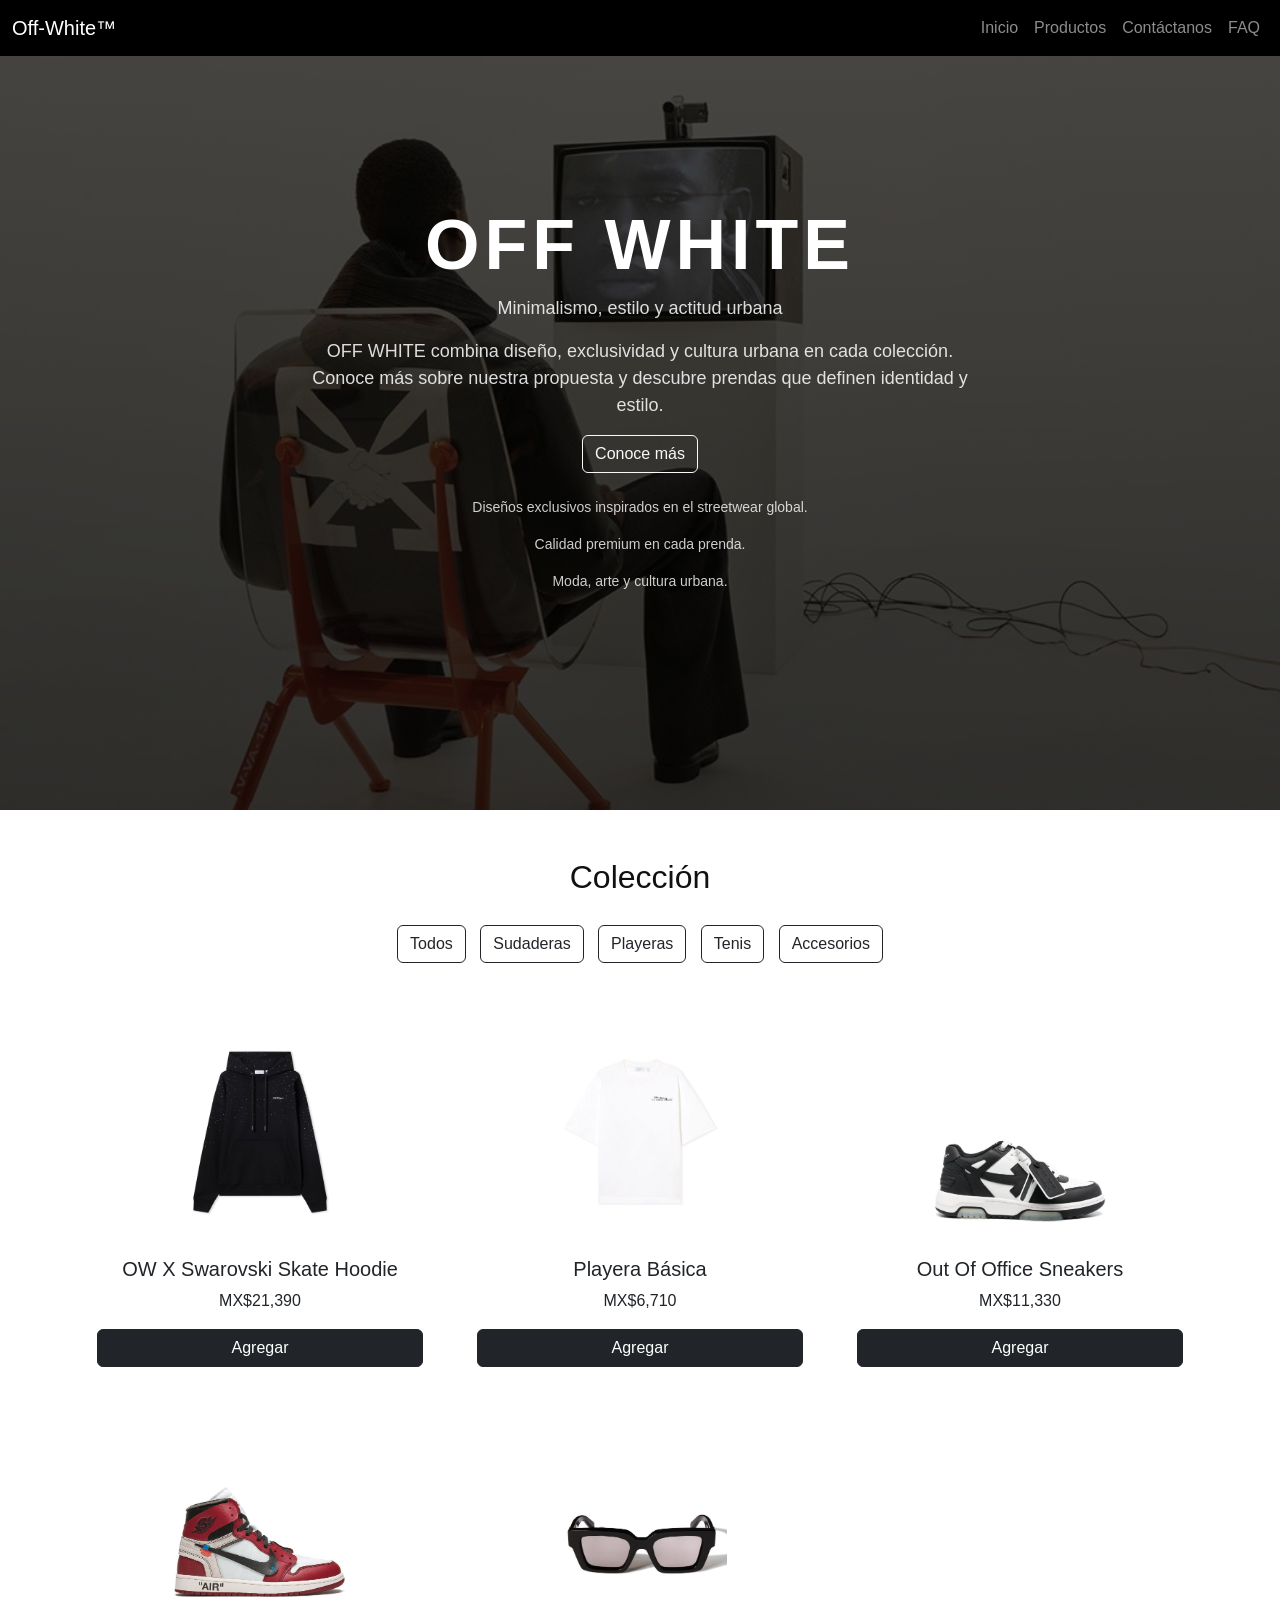
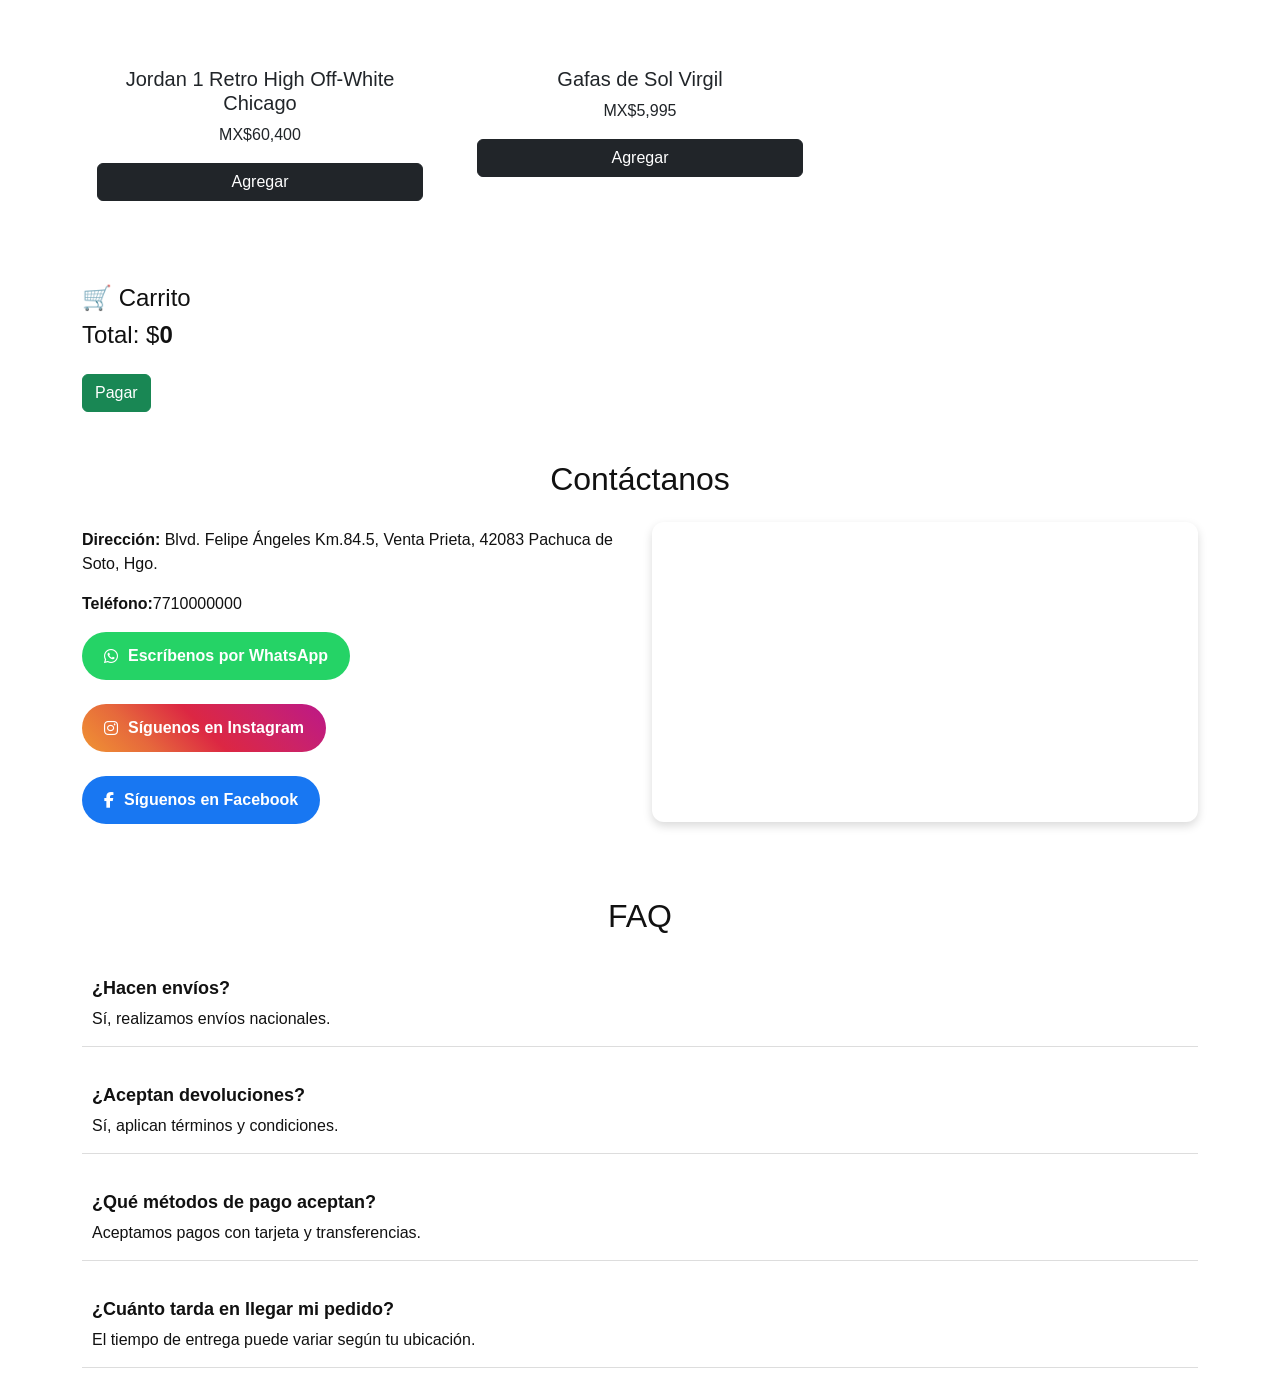
<file: index.html>
<!DOCTYPE html>
<html lang="es">

<head>
    <meta charset="UTF-8">
    <title>Off White Store</title>

    <link href="https://cdn.jsdelivr.net/npm/bootstrap@5.3.0/dist/css/bootstrap.min.css" rel="stylesheet">
    <link rel="stylesheet" href="estilo.css">

    <link rel="stylesheet" href="https://cdnjs.cloudflare.com/ajax/libs/font-awesome/6.5.0/css/all.min.css">
</head>

<body>

    <nav class="navbar navbar-expand-lg navbar-dark">
        <div class="container-fluid">

            <a class="navbar-brand" href="#inicio">Off-White™</a>
</a>

            <button class="navbar-toggler" data-bs-toggle="collapse" data-bs-target="#menu">
                <span class="navbar-toggler-icon"></span>
            </button>

            <div class="collapse navbar-collapse" id="menu">
                <ul class="navbar-nav ms-auto">

                    <li><a class="nav-link" href="#inicio">Inicio</a></li>
                    <li><a class="nav-link" href="#productos">Productos</a></li>
                    <li><a class="nav-link" href="#contacto">Contáctanos</a></li>
                    <li><a class="nav-link" href="#faq">FAQ</a></li>

                </ul>
            </div>

        </div>
    </nav>



    <!-- HERO -->
    <section id="inicio" class="hero d-flex align-items-center justify-content-center text-center">

        <div class="contenido-hero">

            <h1 class="titulo-principal">OFF WHITE</h1>

            <p class="subtitulo">
                Minimalismo, estilo y actitud urbana
            </p>
            <p class="texto-cta">
                OFF WHITE combina diseño, exclusividad y cultura urbana en cada colección.
                Conoce más sobre nuestra propuesta y descubre prendas que definen identidad y estilo.
            </p>
            <button class="btn btn-outline-light mt-3" onclick="toggleSeccion('extra')">
                Conoce más
            </button>

            <div id="extra" class="mt-4">
                <p>Diseños exclusivos inspirados en el streetwear global.</p>
                <p>Calidad premium en cada prenda.</p>
                <p>Moda, arte y cultura urbana.</p>
            </div>

        </div>
    </section>



    <!-- PRODUCTOS -->
    <section id="productos" class="container mt-5">

        <h2 class="text-center mb-4">
            Colección
        </h2>

        <div class="text-center mb-4">

            <button class="btn btn-outline-dark" onclick="filtrar('todos')">Todos</button>

            <button class="btn btn-outline-dark" onclick="filtrar('sudadera')">Sudaderas</button>

            <button class="btn btn-outline-dark" onclick="filtrar('playera')">Playeras</button>

            <button class="btn btn-outline-dark" onclick="filtrar('tenis')">Tenis</button>

            <button class="btn btn-outline-dark" onclick="filtrar('accesorio')">Accesorios</button>

        </div>


        <div class="row">

            <div class="col-md-4 producto sudadera">
                <div class="card minimal-card">

                    <img src="sudadera.jpg" class="img-producto">

                    <h5>OW X Swarovski Skate Hoodie</h5>
                    <p>MX$21,390</p>

                    <button class="btn btn-dark" onclick="agregarCarrito('Sudadera Off White',21390)">
                        Agregar
                    </button>

                </div>
            </div>



            <div class="col-md-4 producto playera">
                <div class="card minimal-card">

                    <img src="playera.jpg" class="img-producto">

                    <h5>Playera Básica</h5>
                    <p>MX$6,710</p>

                    <button class="btn btn-dark" onclick="agregarCarrito('Playera Básica',700)">
                        Agregar
                    </button>

                </div>
            </div>



            <div class="col-md-4 producto tenis">
                <div class="card minimal-card">

                    <img src="tenis2.jpg" class="img-producto">

                    <h5>Out Of Office Sneakers</h5>
                    <p>MX$11,330</p>

                    <button class="btn btn-dark" onclick="agregarCarrito('Out Of Office Sneakers',11330)">
                        Agregar
                    </button>

                </div>
            </div>



            <div class="col-md-4 producto tenis">
                <div class="card minimal-card">

                    <img src="tenis1.jpg" class="img-producto">

                    <h5>Jordan 1 Retro High Off-White Chicago</h5>
                    <p>MX$60,400</p>

                    <button class="btn btn-dark" onclick="agregarCarrito('Jordan 1 Retro High Off-White Chicago',60400)">
                        Agregar
                    </button>

                </div>
            </div>



            <div class="col-md-4 producto accesorio">
                <div class="card minimal-card">

                    <img src="gafas.jpg" class="img-producto">

                    <h5>Gafas de Sol Virgil</h5>
                    <p>MX$5,995</p>

                    <button class="btn btn-dark" onclick="agregarCarrito('Gafas de Sol Virgil',5995)">
                        Agregar
                    </button>

                </div>
            </div>

        </div>



        <!-- CARRITO  -->
        <div class="mt-5">

            <h4>🛒 Carrito</h4>

            <div id="carrito"></div>

            <h4>
                Total: $<span id="total">0</span>
            </h4>
            <button class="btn btn-success mt-3" onclick="pagar()">
                Pagar
            </button>

            <div id="mensajePago"></div>
        </div>

    </section>



    <!-- CONTACTO -->
    <section id="contacto" class="container mt-5">

        <h2 class="text-center mb-4">
            Contáctanos
        </h2>

        <div class="row align-items-center">

            <div class="col-md-6">

                <p><strong>Dirección:</strong>
                    Blvd. Felipe Ángeles Km.84.5,
                    Venta Prieta,
                    42083 Pachuca de Soto, Hgo.
                </p>

                <p><strong>Teléfono:</strong>7710000000</p>


                <a href="https://wa.me/527710000000" target="_blank" class="whatsapp-btn">

                    <i class="fab fa-whatsapp"></i>
                    Escríbenos por WhatsApp

                </a>

                <br><br>


                <a href="https://www.instagram.com/off____white/?hl=es" target="_blank" class="instagram-btn">

                    <i class="fab fa-instagram"></i>

                    Síguenos en Instagram

                </a>

                <br><br>

                <a href="https://www.facebook.com/offwhitetrademarksymbol/?locale=es_LA" target="_blank"
                    class="facebook-btn">

                    <i class="fab fa-facebook-f"></i>

                    Síguenos en Facebook

                </a>

            </div>


            <div class="col-md-6">

                <!-- MAPA -->
                <iframe
                    src="https://maps.google.com/maps?q=Blvd%20Felipe%20Angeles%20Km%2084.5%20Venta%20Prieta%20Pachuca&t=&z=16&ie=UTF8&iwloc=&output=embed"
                    width="100%" height="300" style="border:0;border-radius:12px;">
                </iframe>

            </div>

        </div>

    </section>



<section id="faq" class="faq container mt-5">

    <h2 class="text-center mb-4">FAQ</h2>

    <div class="faq-item">
        <p><strong>¿Hacen envíos?</strong></p>
        <p>Sí, realizamos envíos nacionales.</p>
    </div>

    <div class="faq-item">
        <p><strong>¿Aceptan devoluciones?</strong></p>
        <p>Sí, aplican términos y condiciones.</p>
    </div>

    <div class="faq-item">
        <p><strong>¿Qué métodos de pago aceptan?</strong></p>
        <p>Aceptamos pagos con tarjeta y transferencias.</p>
    </div>

    <div class="faq-item">
        <p><strong>¿Cuánto tarda en llegar mi pedido?</strong></p>
        <p>El tiempo de entrega puede variar según tu ubicación.</p>
    </div>

</section>



    <script>

        function toggleSeccion(id) {

            let x = document.getElementById(id);

            x.style.display =
                (x.style.display === "none") ?
                    "block" : "none";

        }



        function filtrar(tipo) {

            let productos =
                document.querySelectorAll(".producto");

            productos.forEach(p => {

                if (tipo === "todos") {

                    p.style.display = "block";

                } else {

                    p.style.display =
                        p.classList.contains(tipo) ?
                            "block" : "none";

                }

            });

        }



        let carrito = {};


        function agregarCarrito(nombre, precio) {

            if (carrito[nombre]) {

                carrito[nombre].cantidad++;

            } else {

                carrito[nombre] = {
                    precio: precio,
                    cantidad: 1
                };

            }

            renderCarrito();

        }



        function aumentar(nombre) {

            carrito[nombre].cantidad++;

            renderCarrito();

        }


        function disminuir(nombre) {

            carrito[nombre].cantidad--;

            if (carrito[nombre].cantidad <= 0) {

                delete carrito[nombre];

            }

            renderCarrito();

        }


        function eliminarProducto(nombre) {

            delete carrito[nombre];

            renderCarrito();

        }



        function renderCarrito() {

            let contenedor =
                document.getElementById("carrito");

            contenedor.innerHTML = "";

            let total = 0;


            for (let producto in carrito) {

                let item =
                    carrito[producto];

                total +=
                    item.precio *
                    item.cantidad;


                contenedor.innerHTML += `

<div class="carrito-item">

<b>${producto}</b>

<br>

<button onclick="disminuir('${producto}')">-</button>

${item.cantidad}

<button onclick="aumentar('${producto}')">+</button>

<button onclick="eliminarProducto('${producto}')">
🗑
</button>

<br>

Subtotal:
$${item.precio * item.cantidad}

<hr>

</div>

`;

            }

            document.getElementById("total").innerText = total;

        }
        function pagar() {

            if (Object.keys(carrito).length === 0) {

                alert("Tu carrito está vacío");

                return;

            }

            let total =
                document.getElementById("total").innerText;

            document.getElementById("mensajePago").innerHTML =

                `
<div class="alert alert-success mt-3">

Pago procesado correctamente 

Total pagado:
$${total}

<br><br>

Gracias por tu compra en OFF WHITE.

</div>
`;

            carrito = {};

            renderCarrito();

        }

    </script>


    <script src="https://cdn.jsdelivr.net/npm/bootstrap@5.3.0/dist/js/bootstrap.bundle.min.js"></script>

</body>
</html>
</file>
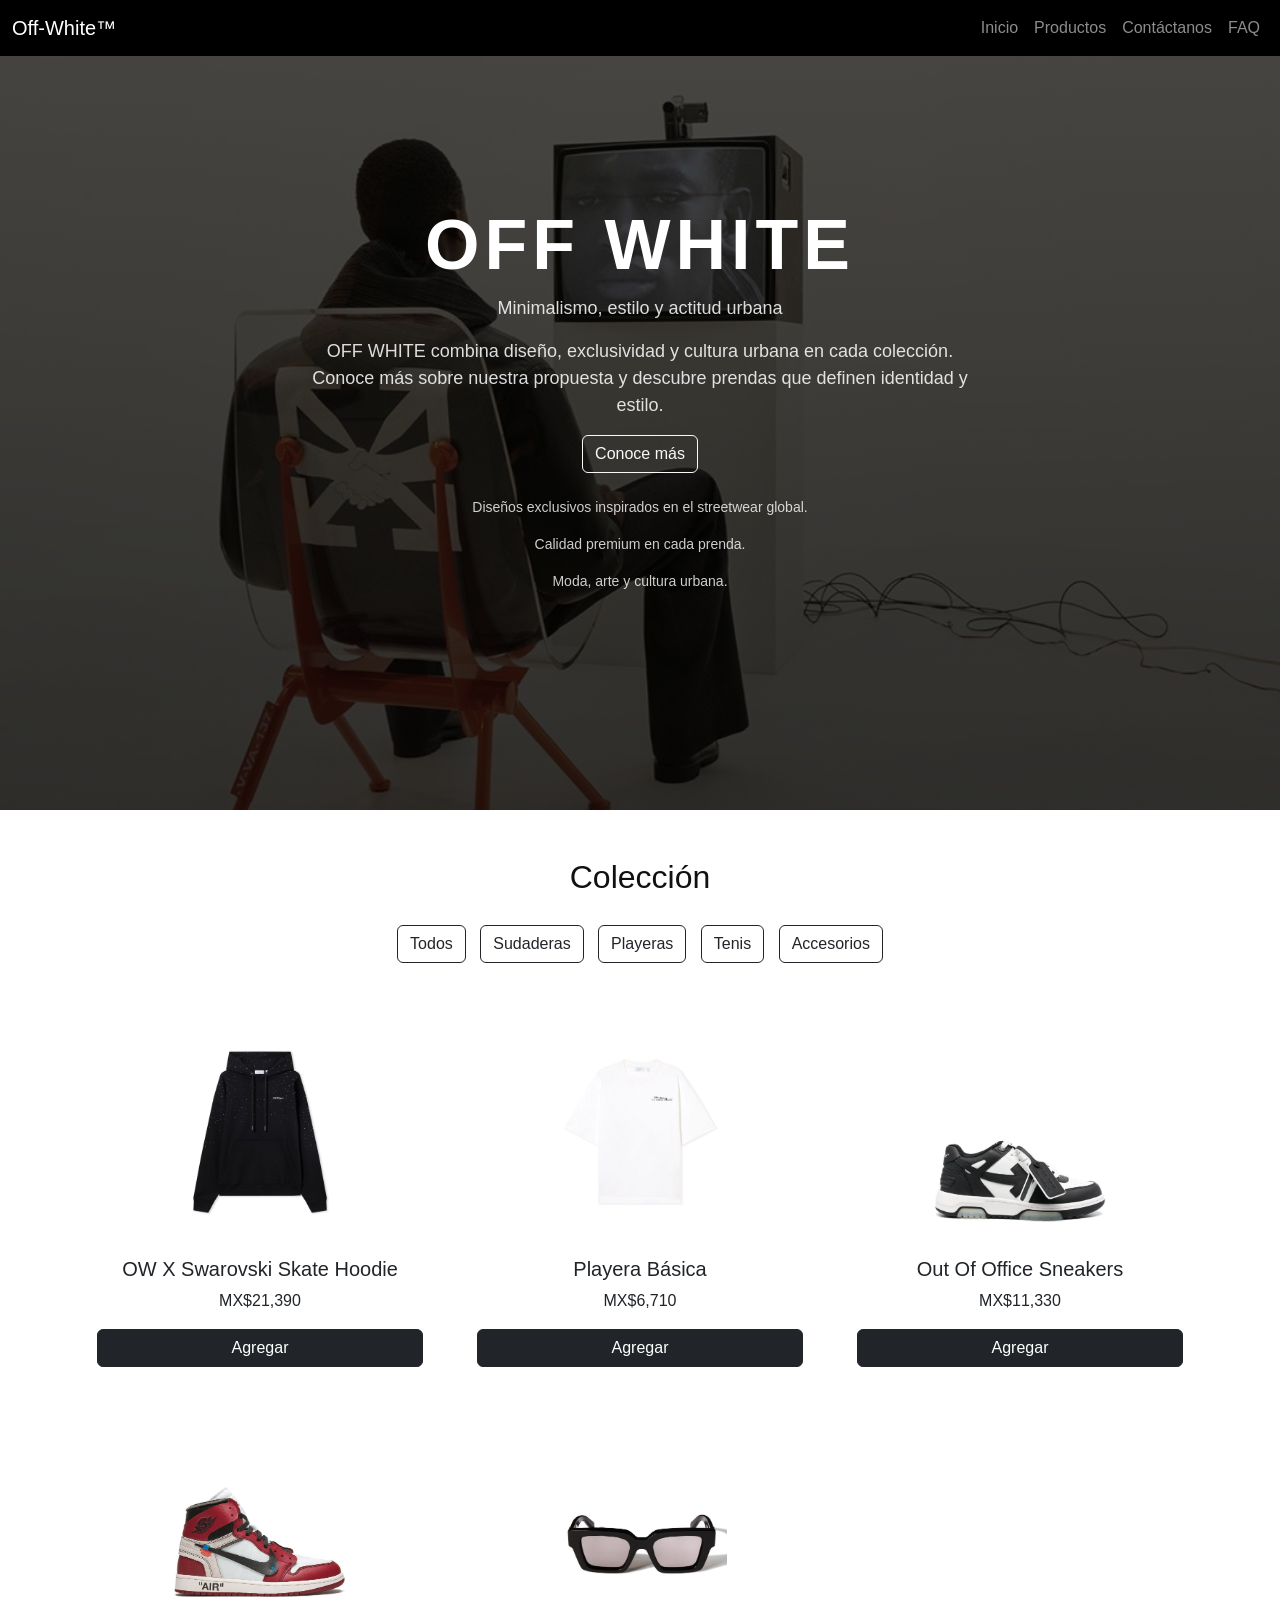
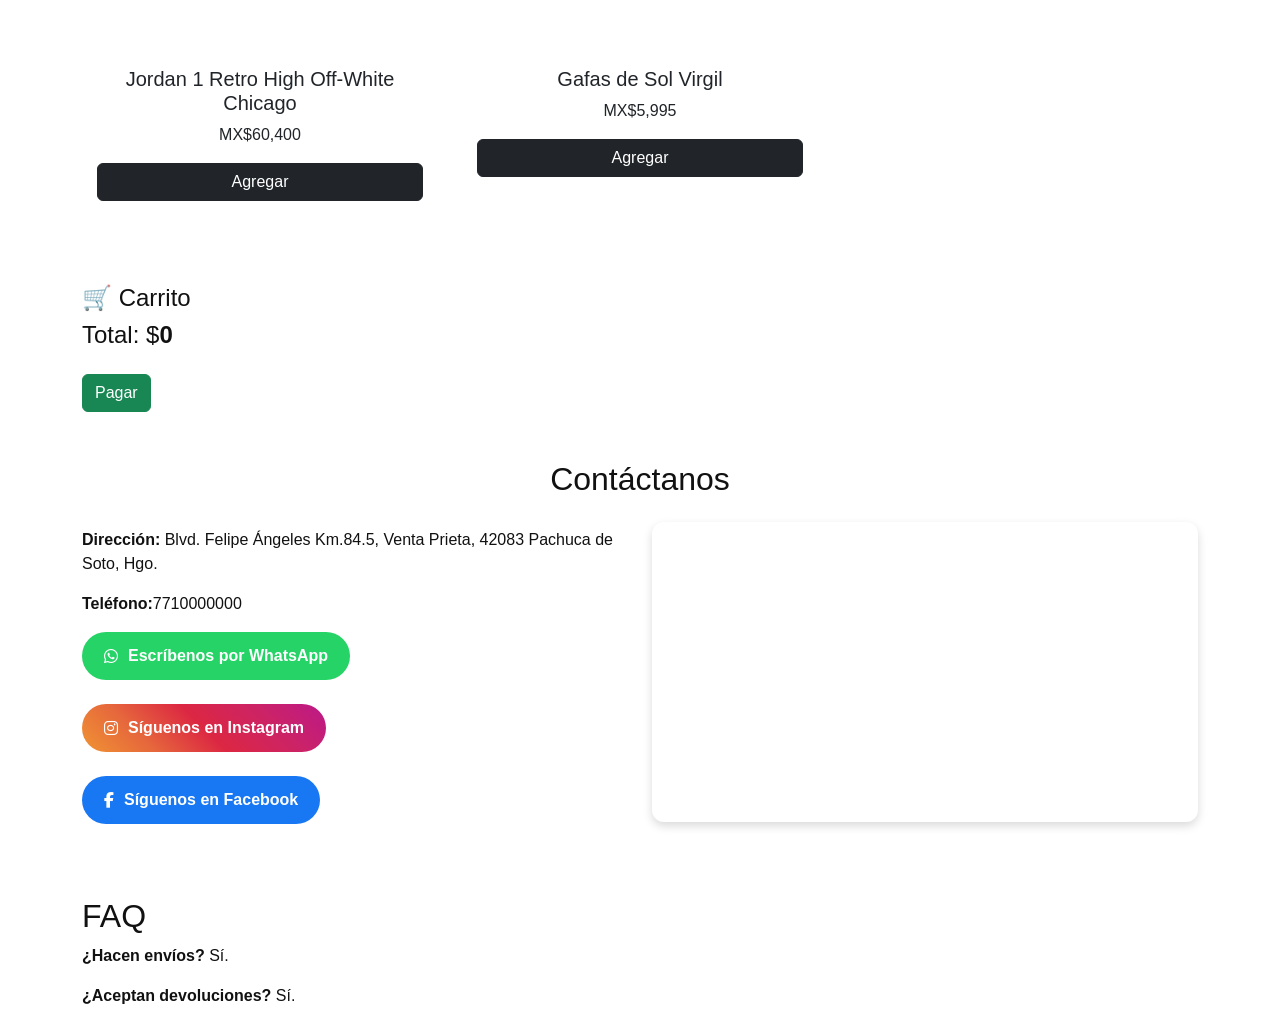
<file: off_white.html>
<!DOCTYPE html>
<html lang="es">

<head>
    <meta charset="UTF-8">
    <title>Off White Store</title>

    <link href="https://cdn.jsdelivr.net/npm/bootstrap@5.3.0/dist/css/bootstrap.min.css" rel="stylesheet">
    <link rel="stylesheet" href="estilo.css">

    <link rel="stylesheet" href="https://cdnjs.cloudflare.com/ajax/libs/font-awesome/6.5.0/css/all.min.css">
</head>

<body>

    <nav class="navbar navbar-expand-lg navbar-dark">
        <div class="container-fluid">

            <a class="navbar-brand" href="#">Off-White™ 
</a>

            <button class="navbar-toggler" data-bs-toggle="collapse" data-bs-target="#menu">
                <span class="navbar-toggler-icon"></span>
            </button>

            <div class="collapse navbar-collapse" id="menu">
                <ul class="navbar-nav ms-auto">

                    <li><a class="nav-link" href="#inicio">Inicio</a></li>
                    <li><a class="nav-link" href="#productos">Productos</a></li>
                    <li><a class="nav-link" href="#contacto">Contáctanos</a></li>
                    <li><a class="nav-link" href="#faq">FAQ</a></li>

                </ul>
            </div>

        </div>
    </nav>



    <!-- HERO -->
    <section id="inicio" class="hero d-flex align-items-center justify-content-center text-center">

        <div class="contenido-hero">

            <h1 class="titulo-principal">OFF WHITE</h1>

            <p class="subtitulo">
                Minimalismo, estilo y actitud urbana
            </p>
            <p class="texto-cta">
                OFF WHITE combina diseño, exclusividad y cultura urbana en cada colección.
                Conoce más sobre nuestra propuesta y descubre prendas que definen identidad y estilo.
            </p>
            <button class="btn btn-outline-light mt-3" onclick="toggleSeccion('extra')">
                Conoce más
            </button>

            <div id="extra" class="mt-4">
                <p>Diseños exclusivos inspirados en el streetwear global.</p>
                <p>Calidad premium en cada prenda.</p>
                <p>Moda, arte y cultura urbana.</p>
            </div>

        </div>
    </section>



    <!-- PRODUCTOS -->
    <section id="productos" class="container mt-5">

        <h2 class="text-center mb-4">
            Colección
        </h2>

        <div class="text-center mb-4">

            <button class="btn btn-outline-dark" onclick="filtrar('todos')">Todos</button>

            <button class="btn btn-outline-dark" onclick="filtrar('sudadera')">Sudaderas</button>

            <button class="btn btn-outline-dark" onclick="filtrar('playera')">Playeras</button>

            <button class="btn btn-outline-dark" onclick="filtrar('tenis')">Tenis</button>

            <button class="btn btn-outline-dark" onclick="filtrar('accesorio')">Accesorios</button>

        </div>


        <div class="row">

            <div class="col-md-4 producto sudadera">
                <div class="card minimal-card">

                    <img src="sudadera.jpg" class="img-producto">

                    <h5>OW X Swarovski Skate Hoodie</h5>
                    <p>MX$21,390</p>

                    <button class="btn btn-dark" onclick="agregarCarrito('Sudadera Off White',21390)">
                        Agregar
                    </button>

                </div>
            </div>



            <div class="col-md-4 producto playera">
                <div class="card minimal-card">

                    <img src="playera.jpg" class="img-producto">

                    <h5>Playera Básica</h5>
                    <p>MX$6,710</p>

                    <button class="btn btn-dark" onclick="agregarCarrito('Playera Básica',700)">
                        Agregar
                    </button>

                </div>
            </div>



            <div class="col-md-4 producto tenis">
                <div class="card minimal-card">

                    <img src="tenis2.jpg" class="img-producto">

                    <h5>Out Of Office Sneakers</h5>
                    <p>MX$11,330</p>

                    <button class="btn btn-dark" onclick="agregarCarrito('Out Of Office Sneakers',11330)">
                        Agregar
                    </button>

                </div>
            </div>



            <div class="col-md-4 producto tenis">
                <div class="card minimal-card">

                    <img src="tenis1.jpg" class="img-producto">

                    <h5>Jordan 1 Retro High Off-White Chicago</h5>
                    <p>MX$60,400</p>

                    <button class="btn btn-dark" onclick="agregarCarrito('Jordan 1 Retro High Off-White Chicago',60400)">
                        Agregar
                    </button>

                </div>
            </div>



            <div class="col-md-4 producto accesorio">
                <div class="card minimal-card">

                    <img src="gafas.jpg" class="img-producto">

                    <h5>Gafas de Sol Virgil</h5>
                    <p>MX$5,995</p>

                    <button class="btn btn-dark" onclick="agregarCarrito('Gafas de Sol Virgil',5995)">
                        Agregar
                    </button>

                </div>
            </div>

        </div>



        <!-- CARRITO MEJORADO -->
        <div class="mt-5">

            <h4>🛒 Carrito</h4>

            <div id="carrito"></div>

            <h4>
                Total: $<span id="total">0</span>
            </h4>
            <button class="btn btn-success mt-3" onclick="pagar()">
                Pagar
            </button>

            <div id="mensajePago"></div>
        </div>

    </section>



    <!-- CONTACTO -->
    <section id="contacto" class="container mt-5">

        <h2 class="text-center mb-4">
            Contáctanos
        </h2>

        <div class="row align-items-center">

            <div class="col-md-6">

                <p><strong>Dirección:</strong>
                    Blvd. Felipe Ángeles Km.84.5,
                    Venta Prieta,
                    42083 Pachuca de Soto, Hgo.
                </p>

                <p><strong>Teléfono:</strong>7710000000</p>


                <a href="https://wa.me/527710000000" target="_blank" class="whatsapp-btn">

                    <i class="fab fa-whatsapp"></i>
                    Escríbenos por WhatsApp

                </a>

                <br><br>


                <a href="https://www.instagram.com/off____white/?hl=es" target="_blank" class="instagram-btn">

                    <i class="fab fa-instagram"></i>

                    Síguenos en Instagram

                </a>

                <br><br>

                <a href="https://www.facebook.com/offwhitetrademarksymbol/?locale=es_LA" target="_blank"
                    class="facebook-btn">

                    <i class="fab fa-facebook-f"></i>

                    Síguenos en Facebook

                </a>

            </div>


            <div class="col-md-6">

                <!-- MAPA NUEVO -->
                <iframe
                    src="https://maps.google.com/maps?q=Blvd%20Felipe%20Angeles%20Km%2084.5%20Venta%20Prieta%20Pachuca&t=&z=16&ie=UTF8&iwloc=&output=embed"
                    width="100%" height="300" style="border:0;border-radius:12px;">
                </iframe>

            </div>

        </div>

    </section>



    <section id="faq" class="container mt-5">

        <h2>FAQ</h2>

        <p><strong>¿Hacen envíos?</strong> Sí.</p>
        <p><strong>¿Aceptan devoluciones?</strong> Sí.</p>

    </section>



    <script>

        function toggleSeccion(id) {

            let x = document.getElementById(id);

            x.style.display =
                (x.style.display === "none") ?
                    "block" : "none";

        }



        function filtrar(tipo) {

            let productos =
                document.querySelectorAll(".producto");

            productos.forEach(p => {

                if (tipo === "todos") {

                    p.style.display = "block";

                } else {

                    p.style.display =
                        p.classList.contains(tipo) ?
                            "block" : "none";

                }

            });

        }



        let carrito = {};


        function agregarCarrito(nombre, precio) {

            if (carrito[nombre]) {

                carrito[nombre].cantidad++;

            } else {

                carrito[nombre] = {
                    precio: precio,
                    cantidad: 1
                };

            }

            renderCarrito();

        }



        function aumentar(nombre) {

            carrito[nombre].cantidad++;

            renderCarrito();

        }


        function disminuir(nombre) {

            carrito[nombre].cantidad--;

            if (carrito[nombre].cantidad <= 0) {

                delete carrito[nombre];

            }

            renderCarrito();

        }


        function eliminarProducto(nombre) {

            delete carrito[nombre];

            renderCarrito();

        }



        function renderCarrito() {

            let contenedor =
                document.getElementById("carrito");

            contenedor.innerHTML = "";

            let total = 0;


            for (let producto in carrito) {

                let item =
                    carrito[producto];

                total +=
                    item.precio *
                    item.cantidad;


                contenedor.innerHTML += `

<div class="carrito-item">

<b>${producto}</b>

<br>

<button onclick="disminuir('${producto}')">-</button>

${item.cantidad}

<button onclick="aumentar('${producto}')">+</button>

<button onclick="eliminarProducto('${producto}')">
🗑
</button>

<br>

Subtotal:
$${item.precio * item.cantidad}

<hr>

</div>

`;

            }

            document.getElementById("total").innerText = total;

        }
        function pagar() {

            if (Object.keys(carrito).length === 0) {

                alert("Tu carrito está vacío");

                return;

            }

            let total =
                document.getElementById("total").innerText;

            document.getElementById("mensajePago").innerHTML =

                `
<div class="alert alert-success mt-3">

Pago procesado correctamente 

Total pagado:
$${total}

<br><br>

Gracias por tu compra en OFF WHITE.

</div>
`;

            carrito = {};

            renderCarrito();

        }

    </script>


    <script src="https://cdn.jsdelivr.net/npm/bootstrap@5.3.0/dist/js/bootstrap.bundle.min.js"></script>

</body>


</html>
</file>
<file: estilo.css>
body {
    body {
    padding-top: 70px;
}
    font-family: Helvetica, sans-serif;
    background: #fff;
    color: #111;
    margin: 0;
    padding: 0;
}

/* NAVBAR (barra de navegación) */
.navbar {
    background: #000 !important;
    position: fixed;
    top: 0;
    width: 100%;
    z-index: 1000;
}



/* HERO */
.hero {
    height: 90vh;

    background:
        linear-gradient(rgba(0, 0, 0, .7),
            rgba(0, 0, 0, .8)),
        url('logo2.jpg');

    background-size: cover;
    background-position: center;

    color: white;
}

.contenido-hero {
    max-width: 700px;
    padding: 20px;
}

.titulo-principal {
    font-size: 70px;
    font-weight: bold;
    letter-spacing: 5px;
}

.subtitulo {
    font-size: 18px;
    opacity: .85;
}

.texto-cta {
    font-size: 18px;
    opacity: .85;
    max-width: 800px;
    margin: auto;
}

#extra p {
    font-size: 14px;
    opacity: .8;
}

/* PRODUCTOS */
.img-producto {
    width: 100%;
    height: 250px;
    object-fit: contain; 
    background: #fff;
    padding: 10px;
}

.minimal-card {
    border: none;
    padding: 15px;
    text-align: center;
    transition: .3s;
    height: 100%; 
}

.minimal-card:hover {
    transform: scale(1.05);
}

/* separación entre productos */
.row > div {
    margin-bottom: 20px;
}

/* BOTONES FILTRO */
.btn-outline-dark {
    margin: 5px;
}

/* BOTONES CONTACTO */
.whatsapp-btn,
.facebook-btn,
.instagram-btn {

    display: inline-flex;
    align-items: center;
    gap: 10px;

    padding: 12px 22px;

    border-radius: 30px;

    color: white;
    text-decoration: none;
    font-weight: bold;
}

.whatsapp-btn {
    background: #25D366;
}

.facebook-btn {
    background: #1877F2;
}

.instagram-btn {
    background: linear-gradient(45deg,
            #f09433,
            #e6683c,
            #dc2743,
            #cc2366,
            #bc1888);
}

/* MAPA */
iframe {
    box-shadow: 0 4px 10px rgba(0, 0, 0, .15);
}

/* CARRITO */
.carrito-item {
    background: #f5f5f5;
    padding: 15px;
    border-radius: 10px;
    margin-bottom: 15px;
    box-shadow: 0 2px 6px rgba(0, 0, 0, .08);
}

.carrito-item button {
    margin: 5px;
    padding: 5px 10px;
    border: none;
    background: #000;
    color: white;
    border-radius: 5px;
    cursor: pointer;
}

.carrito-item button:hover {
    opacity: .8;
}

/* TOTAL */
#total {
    font-weight: bold;
    font-size: 24px;
}

/* FAQ */
.faq-item {
    margin-bottom: 20px;
    padding: 10px;
    border-bottom: 1px solid #ddd;
}

.faq-item strong {
    font-size: 18px;
}

.faq-item p {
    margin: 5px 0;
}
</file>
